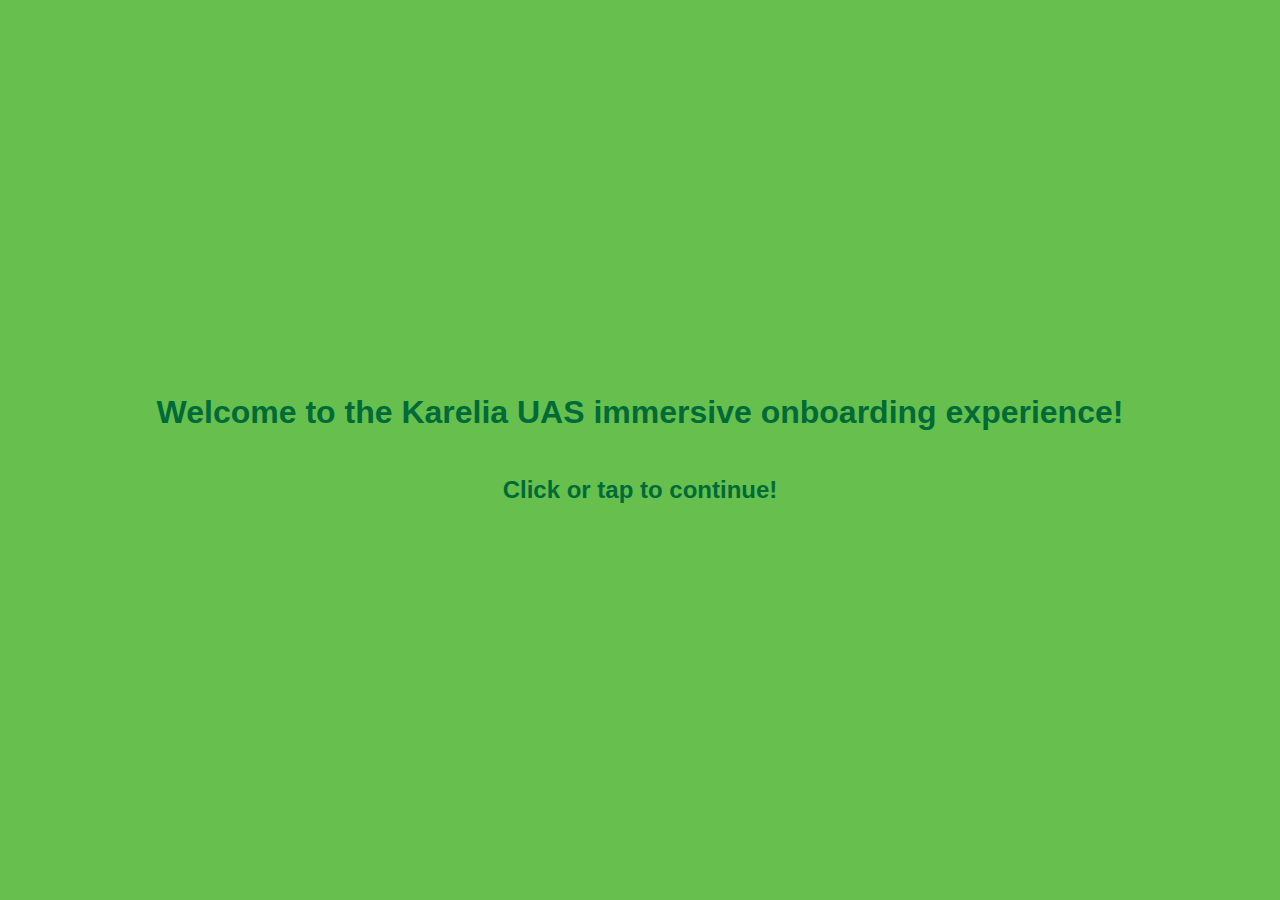
<file: index.html>
<!doctype html>
<html lang="en">
<head>
    <meta charset="UTF-8">
    <title>Welcome to Karelia</title>
    <link rel="stylesheet" type="text/css" href="welcomestyle.css">
    <script src="scripts.js" defer></script>
    <meta name="viewport" content="width=device-width" />
</head>
<body>
    <div class="welcome-text" id="landing" onclick="welcomeToLogin()">
        <h1>Welcome to the Karelia UAS immersive onboarding experience!</h1>
        <h3>Click or tap to continue!</h3>
    </div>
    <div class="login-form" id="login">
        <h1>Log in:</h1>
        <input type="text" id="username" placeholder="Username" onkeydown="loginWithEnter(event)">
        <input type="password" id="password" placeholder="Password" onkeydown="loginWithEnter(event)">
        <button id="loginButton" onclick="login()">Log in</button>
        <p>Forgot your password?</p>
        <p>Log in without Karelia account.</p>
    </div>
</body>
</html>
</file>
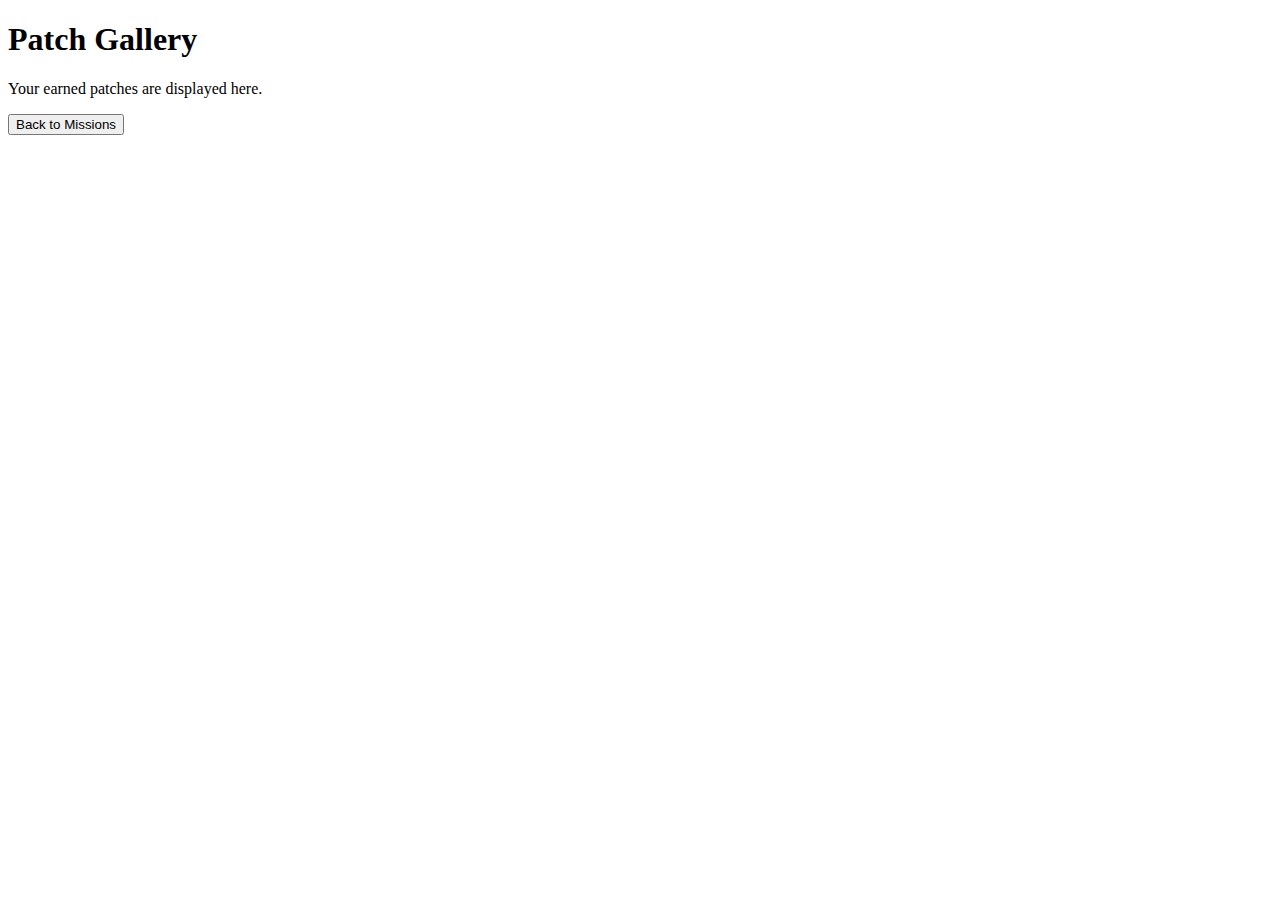
<file: gallery.html>
<!DOCTYPE html>
<html lang="en">
<head>
  <meta charset="UTF-8">
  <title>Patch Gallery</title>
  <link rel="stylesheet" type="text/css" href="styles.css">
  <script src="scripts.js" defer></script>
</head>
<body>
  <div class="container">
    <h1><i class="fa-solid fa-award"></i> Patch Gallery</h1>
    <p>Your earned patches are displayed here.</p>
    
    <div class="patch-grid" id="gallery">
      <!-- Patches will be dynamically inserted here -->
    </div>

    <button onclick="location.href='patches.html'">Back to Missions</button>
  </div>
</body>
</html>
</file>
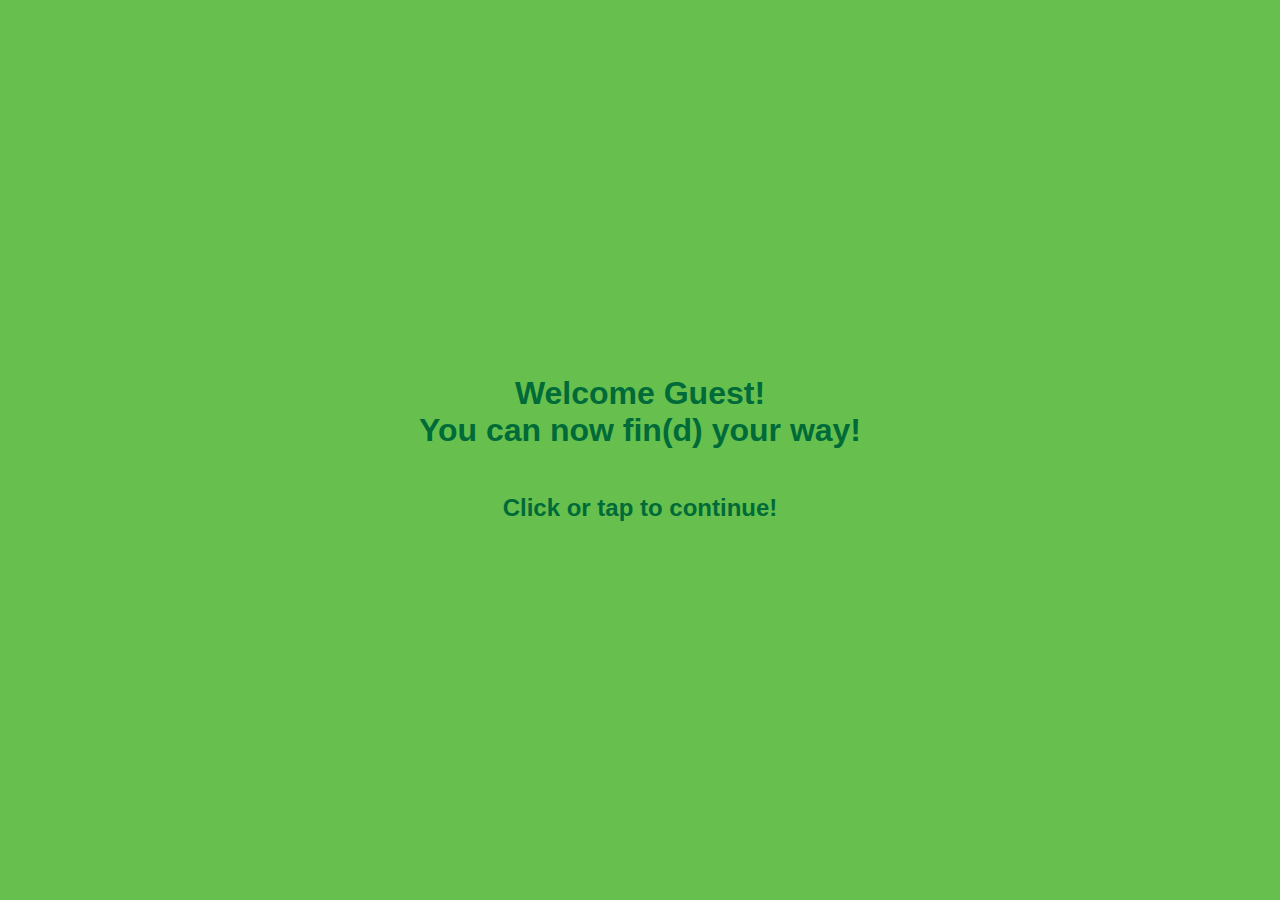
<file: menu.html>
<!doctype html>
<html lang="en">
<head>
    <meta charset="UTF-8">
    <title>Welcome to Karelia</title>
    <link rel="stylesheet" type="text/css" href="welcomestyle.css">
    <script src="scripts.js" defer></script>
    <meta name="viewport" content="width=device-width" />
</head>
<body>
    <!-- Text welcoming the user -->
    <div class="welcome-text" id="landing" onclick="welcomeToMain()">
        <h1>Welcome Guest! <br>You can now fin(d) your way!</h1>
        <h3>Click or tap to continue!</h3>
    </div>
    
    <!-- Guide bear Herbert-->
    <div id="bearPatchDiv">
        <div id="bearDiv">
            <p id="instructions">Click on an unlocked patch to start your journey!</p>
            <img src="images/bear.png" alt="cartoon bear" class="bear">

            <!-- Patch button to access main menu -->
        </div>
        <img src="images/patches/team1.png" alt="Patch your overAlls patch" class="entryPatch" onclick="location.href=`patches.html`">
    </div>
</body>
</html>
</file>
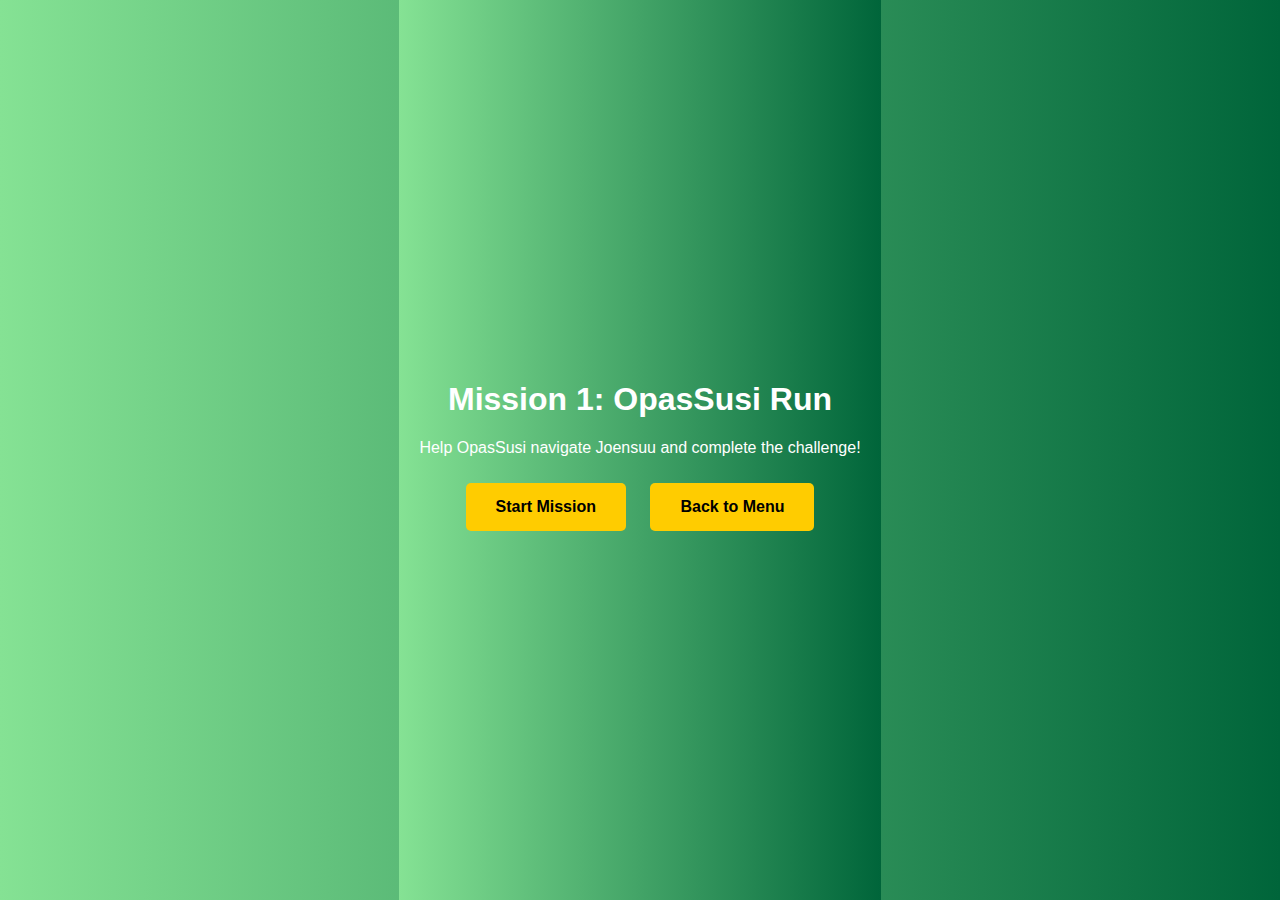
<file: mission1.html>
<!DOCTYPE html>
<html lang="en">
<head>
  <meta charset="UTF-8">
  <title>Mission 1 - OpasSusi Run</title>
  <style>
    html, body {
      margin: 0;
      padding: 0;
      height: 100%;
      font-family: Arial, sans-serif;
      background: linear-gradient(to right, #85E294, #00653A);
      color: #FFFFFF;
      display: flex;
      justify-content: center;
      align-items: center;
      text-align: center;
    }
    .container {
      max-width: 600px;
      margin: 0 20px;
    }
    button {
      padding: 15px 30px;
      font-size: 16px;
      border: none;
      border-radius: 5px;
      background-color: #ffcc00;
      color: black;
      font-weight: bold;
      cursor: pointer;
      transition: background-color 0.3s, transform 0.2s;
      margin: 10px;
    }
    button:hover {
      background-color: #e0b700;
      transform: scale(1.05);
    }
  </style>
</head>
<body>
  <div class="container">
    <h1>Mission 1: OpasSusi Run</h1>
    <p>Help OpasSusi navigate Joensuu and complete the challenge!</p>
    
    <!-- Bouton pour ouvrir la mission dans un nouvel onglet -->
    <button onclick="startMission()">Start Mission</button>

    <!-- Bouton pour revenir au menu -->
    <button onclick="backToMenu()">Back to Menu</button>
  </div>

  <script>
    function startMission() {
      window.open("https://dashuri69.github.io/joensuu/", "_blank"); // Ouvre dans un nouvel onglet
    }

    function backToMenu() {
      window.location.href = "patches.html"; // Retour au menu des missions
    }
  </script>
</body>
</html>
</file>
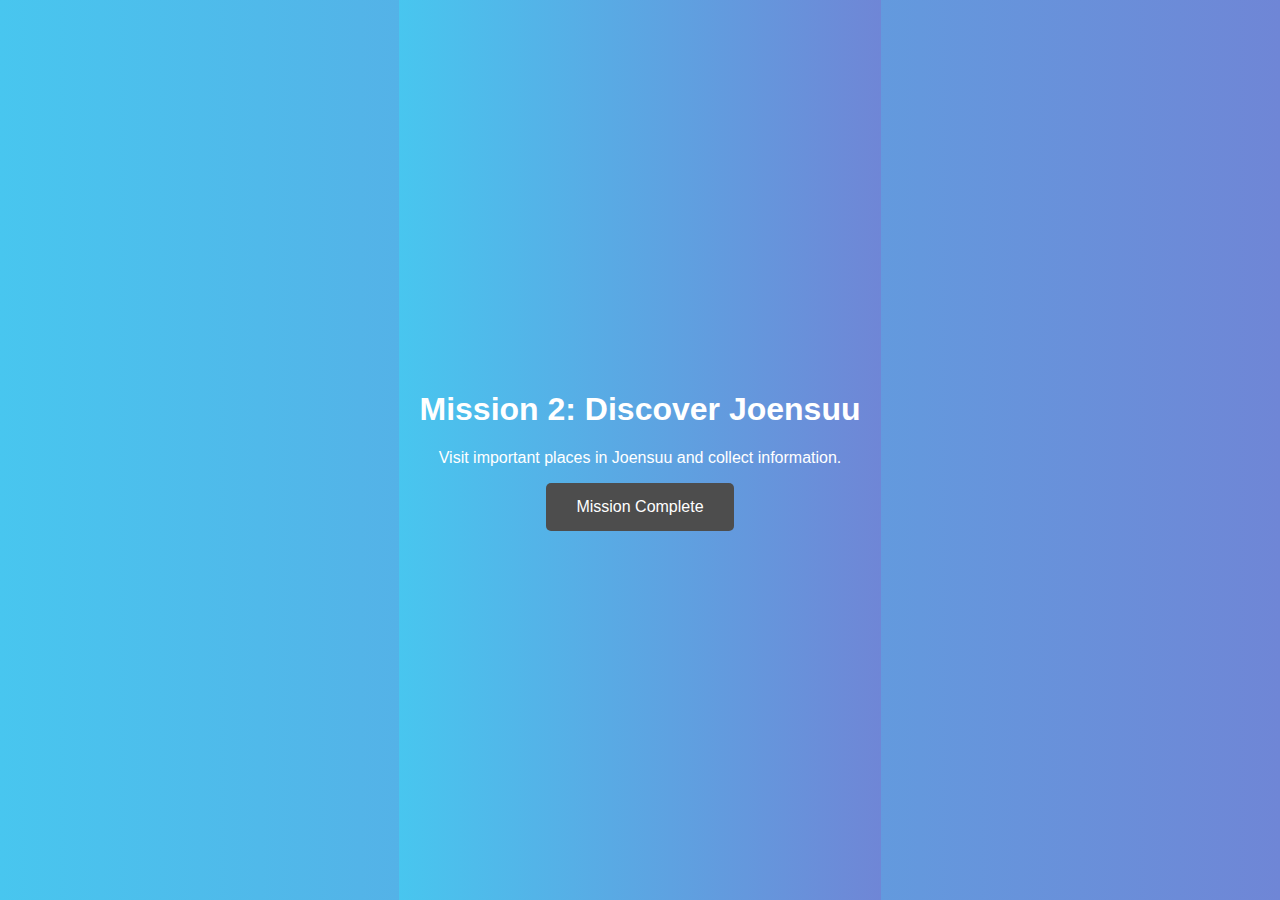
<file: mission2.html>
<!DOCTYPE html>
<html lang="en">
<head>
  <meta charset="UTF-8">
  <title>Mission 2</title>
  <style>
    html, body {
      margin: 0;
      padding: 0;
      height: 100%;
      font-family: Arial, sans-serif;
      background: linear-gradient(to right, #48c6ef, #6f86d6);
      color: #fff;
      display: flex;
      justify-content: center;
      align-items: center;
      text-align: center;
    }
    .container {
      max-width: 600px;
      margin: 0 20px;
    }
    button {
      padding: 15px 30px;
      font-size: 16px;
      border: none;
      border-radius: 5px;
      background-color: #4D4D4D;
      color: #FFFFFF;
      cursor: pointer;
      transition: background-color 0.3s;
    }
    button:hover {
      background-color: #969696;
    }
  </style>
</head>
<body>
  <div class="container">
    <h1>Mission 2: Discover Joensuu</h1>
    <p>Visit important places in Joensuu and collect information.</p>
    <button onclick="completeMission2()">Mission Complete</button>
  </div>

  <script>
    function completeMission2() {
      localStorage.setItem('mission2Completed', 'true');
      window.location.href = 'reward.html?mission=2';
    }
  </script>
</body>
</html>
</file>
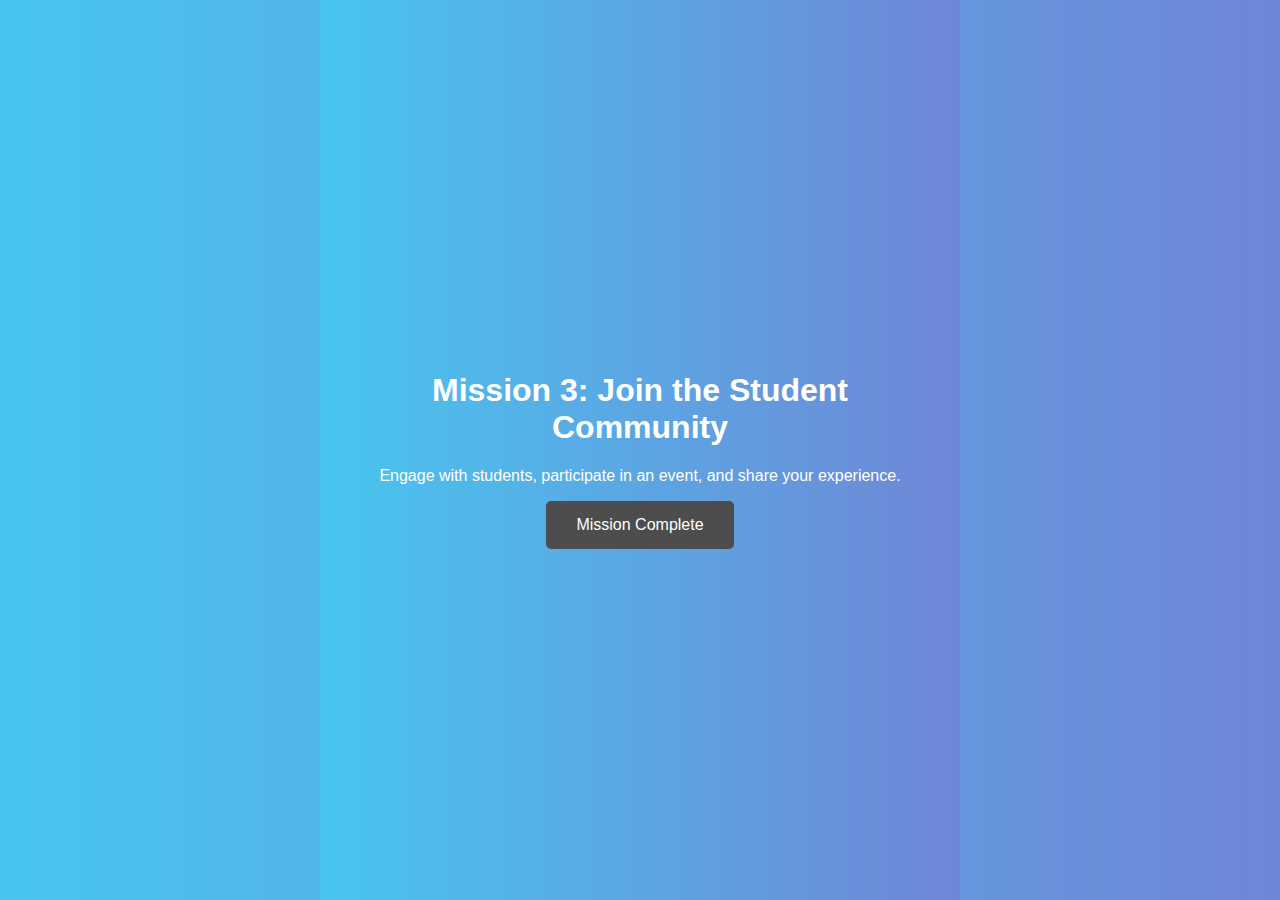
<file: mission3.html>
<!DOCTYPE html>
<html lang="en">
<head>
  <meta charset="UTF-8">
  <title>Mission 3</title>
  <style>
    html, body {
      margin: 0;
      padding: 0;
      height: 100%;
      font-family: Arial, sans-serif;
      background: linear-gradient(to right, #48c6ef, #6f86d6);
      color: #fff;
      display: flex;
      justify-content: center;
      align-items: center;
      text-align: center;
    }
    .container {
      max-width: 600px;
      margin: 0 20px;
    }
    button {
      padding: 15px 30px;
      font-size: 16px;
      border: none;
      border-radius: 5px;
      background-color: #4D4D4D;
      color: #FFFFFF;
      cursor: pointer;
      transition: background-color 0.3s;
    }
    button:hover {
      background-color: #969696;
    }
  </style>
</head>
<body>
  <div class="container">
    <h1>Mission 3: Join the Student Community</h1>
    <p>Engage with students, participate in an event, and share your experience.</p>
    <button onclick="completeMission3()">Mission Complete</button>
  </div>

  <script>
    function completeMission3() {
      localStorage.setItem('mission3Completed', 'true');
      window.location.href = 'reward.html?mission=3';
    }
  </script>
</body>
</html>
</file>
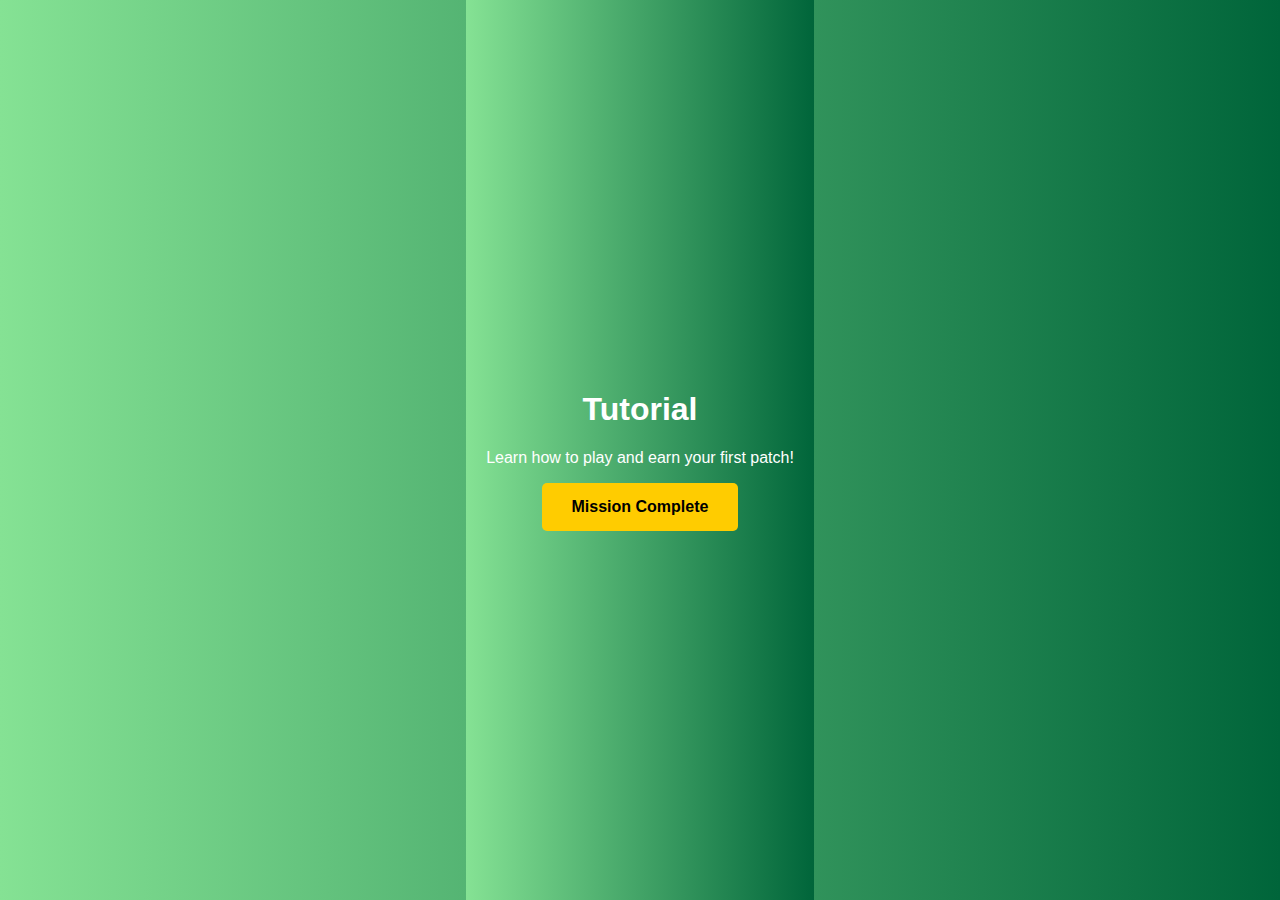
<file: missiontutorial.html>
<!DOCTYPE html>
<html lang="en">
<head>
  <meta charset="UTF-8">
  <title>Tutorial</title>
  <style>
    html, body {
      margin: 0;
      padding: 0;
      height: 100%;
      font-family: Arial, sans-serif;
      background: linear-gradient(to right, #85E294, #00653A);
      color: #FFFFFF;
      display: flex;
      justify-content: center;
      align-items: center;
      text-align: center;
    }
    .container {
      max-width: 600px;
      margin: 0 20px;
    }
    button {
      padding: 15px 30px;
      font-size: 16px;
      border: none;
      border-radius: 5px;
      background-color: #ffcc00;
      color: black;
      font-weight: bold;
      cursor: pointer;
      transition: background 0.3s ease-in-out, transform 0.2s;
    }
    button:hover {
      background-color: #e0b700;
      transform: scale(1.05);
    }
  </style>
</head>
<body>
  <div class="container">
    <h1>Tutorial</h1>
    <p>Learn how to play and earn your first patch!</p>
    <button onclick="completeTutorial()">Mission Complete</button>
  </div>

  <script>
    function completeTutorial() {
        try {
            // Vérifier si le tutoriel est déjà complété
            if (localStorage.getItem('tutorialCompleted') === 'true') {
                console.log("Tutorial already completed!");
                window.location.href = 'patches.html';
            }

            localStorage.setItem('tutorialCompleted', 'true'); // ✅ Sauvegarde

            // Ajouter le tutoriel aux patchs gagnés
            let earnedPatches = JSON.parse(localStorage.getItem('earnedPatches')) || [];
            if (!earnedPatches.includes("tutorial")) {
                earnedPatches.push("tutorial");
                localStorage.setItem('earnedPatches', JSON.stringify(earnedPatches));
            }

            console.log("Tutorial completed! Redirecting to reward page...");
            window.location.href = 'reward.html?mission=tutorial';

        } catch (error) {
            console.error("Error saving tutorial progress:", error);
            alert("There was an error saving your progress. Please try again.");
        }
    }
  </script>
</body>
</html>
</file>
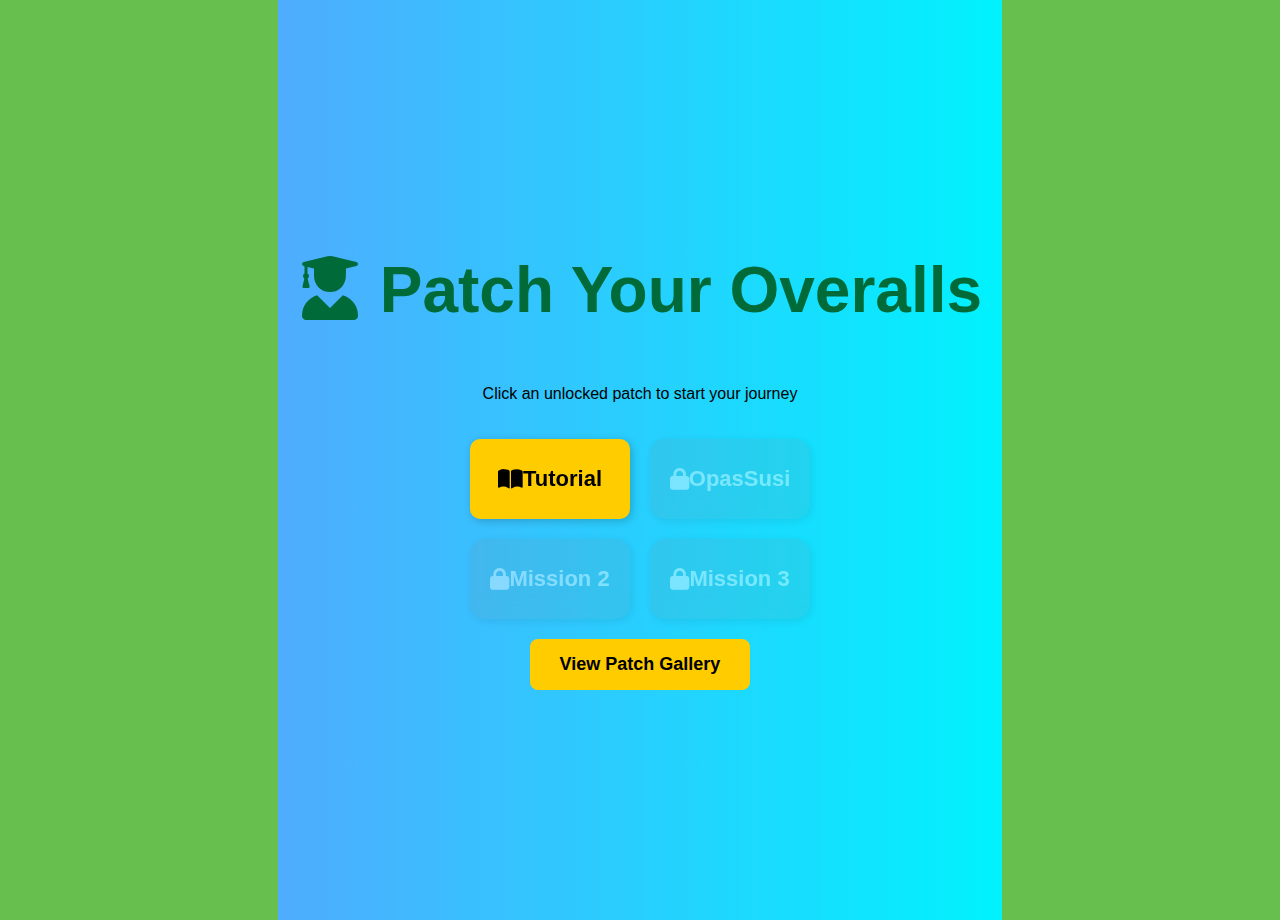
<file: patches.html>
<!DOCTYPE html>
<html lang="en">
<head>
  <meta charset="UTF-8">
  <title>Patch Your Overalls</title>
  <link rel="stylesheet" href="welcomestyle.css"> 
  <script src="scripts.js" defer></script>
  <link rel="stylesheet" href="https://cdnjs.cloudflare.com/ajax/libs/font-awesome/6.0.0/css/all.min.css">
</head>
<body>
  <div class="container">
    <h1><i class="fa-solid fa-user-graduate"></i> Patch Your Overalls</h1>
    <p>Click an unlocked patch to start your journey</p>
    
    <div class="patch-grid">
      <!-- Tutorial (always unlocked) -->
      <button class="patch-btn unlocked" onclick="startMission('tutorial')">
        <i class="fa-solid fa-book-open"></i>
        <span class="label">Tutorial</span>
      </button>

      <!-- Mission 1: OpasSusi Run -->
      <button class="patch-btn locked" id="mission1" onclick="startMission('1')" disabled>
        <i class="fa-solid fa-lock"></i>
        <span class="label">OpasSusi</span>
      </button>

      <!-- Mission 2 -->
      <button class="patch-btn locked" id="mission2" onclick="startMission('2')" disabled>
        <i class="fa-solid fa-lock"></i>
        <span class="label">Mission 2</span>
      </button>

      <!-- Mission 3 -->
      <button class="patch-btn locked" id="mission3" onclick="startMission('3')" disabled>
        <i class="fa-solid fa-lock"></i>
        <span class="label">Mission 3</span>
      </button>
    </div>

    <!-- Button to view earned patches -->
    <button class="gallery-btn" onclick="goToGallery()">View Patch Gallery</button>
  </div>

  <script>
    document.addEventListener("DOMContentLoaded", function () {
        console.log("Patches page loaded!"); // Debug

        let earnedPatches = JSON.parse(localStorage.getItem('earnedPatches')) || [];

        // Vérifier si le tutoriel a été complété et débloquer la mission 1
        if (earnedPatches.includes("tutorial")) {
            unlockMission("mission1");
        }
        if (earnedPatches.includes("1")) {
            unlockMission("mission2");
        }
        if (earnedPatches.includes("2")) {
            unlockMission("mission3");
        }

        function unlockMission(missionId) {
            let btn = document.getElementById(missionId);
            if (btn) {
                btn.classList.remove("locked");
                btn.classList.add("unlocked-new");
                btn.disabled = false;
                let icon = btn.querySelector('i');
                if (icon) {
                    icon.classList.remove("fa-lock");
                    icon.classList.add("fa-check");
                }
            }
        }
    });

    function startMission(mission) {
        let earnedPatches = JSON.parse(localStorage.getItem('earnedPatches')) || [];

        if (mission === "tutorial") {
            window.location.href = "tutorial.html"; // ✅ Correction ici
        } else if (mission === "1") {
            localStorage.setItem('mission1Completed', 'true'); // ✅ Sauvegarde de progression
            if (!earnedPatches.includes("1")) {
                earnedPatches.push("1");
                localStorage.setItem('earnedPatches', JSON.stringify(earnedPatches));
            }
            window.open("https://dashuri69.github.io/joensuu/", "_blank"); // Mission 1: OpasSusi Run
        } else if (earnedPatches.includes((parseInt(mission) - 1).toString())) {
            localStorage.setItem(`mission${mission}Completed`, "true");
            if (!earnedPatches.includes(mission)) {
                earnedPatches.push(mission);
                localStorage.setItem('earnedPatches', JSON.stringify(earnedPatches));
            }
            window.location.href = `mission${mission}.html`;
        } else {
            alert("You need to complete previous missions first!");
        }
    }

    function goToGallery() {
        window.location.href = "gallery.html";
    }
  </script>
</body>
</html>
</file>
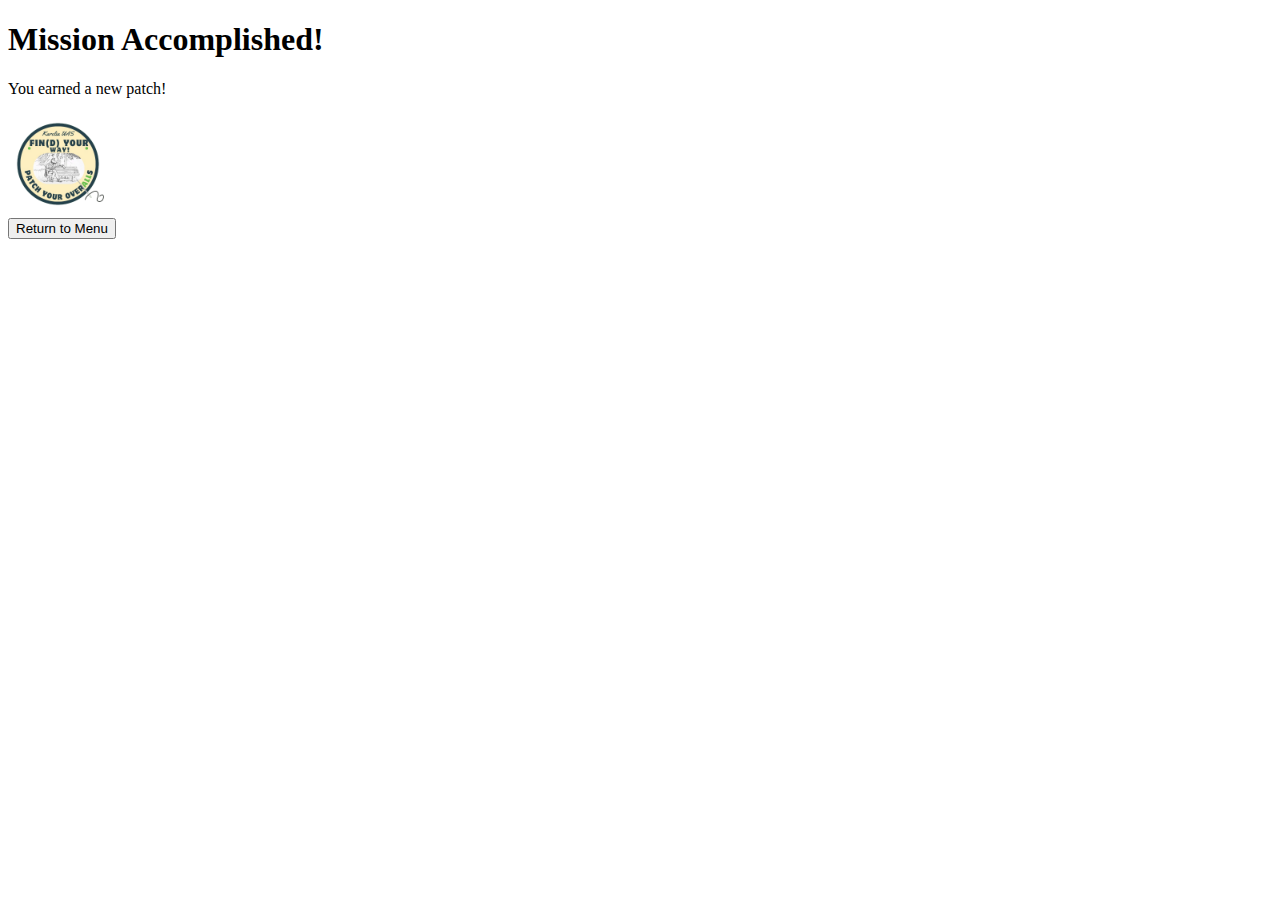
<file: reward.html>
<!DOCTYPE html>
<html lang="en">
<head>
  <meta charset="UTF-8">
  <title>Reward</title>
  <link rel="stylesheet" href="styles.css">
  <script src="scripts.js" defer></script>
</head>
<body>
  <div class="reward-container">
    <h1 id="reward-title">Mission Accomplished!</h1>
    <p id="reward-message">You earned a new patch!</p>
    
    <!-- Patch Image -->
    <div class="patch-display">
      <img id="patch-image" src="images/patches/team1.png" alt="New Patch Earned" class="patch-image">
    </div>

    <button onclick="backToPatches()">Return to Menu</button>
  </div>

  <script>
    document.addEventListener("DOMContentLoaded", function () {
        const params = new URLSearchParams(window.location.search);
        const mission = params.get('mission');
        
        if (mission) {
            let earnedPatches = JSON.parse(localStorage.getItem('earnedPatches')) || [];
            
            // Ajouter la mission si elle n'a pas encore été enregistrée
            if (!earnedPatches.includes(mission)) {
                earnedPatches.push(mission);
                localStorage.setItem('earnedPatches', JSON.stringify(earnedPatches));
            }

            // Mettre à jour l'interface utilisateur
            updateRewardScreen(mission);
        }

        // Redirection après 3 secondes
        setTimeout(() => {
            backToPatches();
        }, 3000);
    });

    function updateRewardScreen(mission) {
        let title = document.getElementById('reward-title');
        let message = document.getElementById('reward-message');
        let patchImage = document.getElementById('patch-image');

        switch (mission) {
            case 'tutorial':
                title.textContent = "Tutorial Completed!";
                message.textContent = "Congratulations! You unlocked Mission 1.";
                patchImage.src = "images/patches/team1.png";
                break;
            case '1':
                title.textContent = "Mission 1 Accomplished!";
                message.textContent = "You've earned a new patch!";
                patchImage.src = "images/patches/team2.png";
                break;
            case '2':
                title.textContent = "Mission 2 Accomplished!";
                message.textContent = "Another mission completed, great job!";
                patchImage.src = "images/patches/team3.png";
                break;
            case '3':
                title.textContent = "Mission 3 Accomplished!";
                message.textContent = "You've collected all patches!";
                patchImage.src = "images/patches/team5.png";
                break;
            default:
                title.textContent = "Congratulations!";
                message.textContent = "You've earned a new patch!";
        }
    }

    function backToPatches() {
        window.location.href = 'patches.html';
        setTimeout(() => {
            location.reload(); // ✅ Forcer le rechargement
        }, 100);
    }
  </script>
</body>
</html>
</file>
<file: styles.css>
.patch-image {
    width: 100px;
    height: 100px;
}
</file>
<file: welcomestyle.css>
:root {
    --darkgreen: #006B38;
    --lightgreen: #67C04D;
    --white: #fffefc;
    --lightgrey: #d9d9d9;
    --midgrey: #a6a6a6;
    --darkgrey: #545454;
}

/* General Reset */
body, html {
    height: 100%;
    margin: 0;
    display: flex;
    justify-content: center;
    align-items: center;
    background-color: var(--lightgreen);
    font-family: 'Arial', sans-serif;
    text-align: center;
}

/* Headers */
h1 {
    font-size: 4em;
    color: var(--darkgreen);
}
h3 {
    font-size: 3em;
    color: var(--darkgreen);
}

/* Welcome Screen */
.welcome-text {
    height: 100%;
    width: 100%;
    border-radius: 5px;
    position: absolute;
    display: flex;
    justify-content: center;
    align-items: center;
    text-align: center;
    flex-direction: column;
    background-color: var(--lightgreen);
    z-index: 99;
    cursor: pointer;
    transition: opacity 1s ease-in-out;
    animation: fadeIn 1s ease-in-out;
}

.welcome-text h1 {
    font-size: 2em;
}
.welcome-text h3 {
    font-size: 1.5em;
}

/* Fade In Animation */
@keyframes fadeIn {
    from { opacity: 0; }
    to { opacity: 1; }
}

/* Hide Elements */
.hidden {
    display: none;
}

/* Login Form */
.login-form {
    width: 100%;
    position: absolute;
    display: none;
    flex-direction: column;
    justify-content: center;
    align-items: center;
    z-index: 2;
}

.login-form input {
    margin: 5px;
    padding: 5px;
    width: 200px;
    border-radius: 5px;
    border: 1px solid var(--darkgreen);
}

.login-form p {
    margin: 5px;
}

#loginButton {
    margin-bottom: 3%;
    margin-top: 2%;
}

/* Menu bear image and text with container */
.bear {
    position: absolute;
    z-index: 4;
    transform: translateX(-150px);

}

#instructions {
    position: relative;
    top: 20px;
    padding: 20px;
    width: 50%;
    background: var(--darkgreen);
    color: var(--white);
    border-radius: 20px;
    text-align: center;
    z-index: 2;
}
.entryPatch {
    position: absolute;
    height: 200px;
    width: 200px;
    top: 45vh;
    left: 30vw;
    z-index: 7;
    border-radius: 55px;
}
.entryPatch:hover {
    cursor: pointer;
    background: var(--lightgrey);
}
#bearDiv {
    text-align: left;
    padding-bottom: 50vh;
    position: relative;
    opacity: 1;
}
#bearPatchDiv {
    opacity: 0;
    position: relative;
}

/* Slide Down Animation */
@keyframes slideDown {
    0% {
        height: 30%;
        transform: translateY(0);
    }
    50% {
        opacity: 100%;
        filter: brightness(60%);
    }
    100% {
        transform: translateY(200%);
        display: none;
    }
}
/* Animation Phase in */
@keyframes phaseIn {
    0% {
        opacity: 0%;
    }

    100% {
        opacity: 100%;
    }
}

/* ================= PATCH SYSTEM ================= */

/* Main Container */
.container {
    display: flex;
    flex-direction: column;
    align-items: center;
    justify-content: center;
    height: 100vh;
    padding: 20px;
    text-align: center;
    background: linear-gradient(to right, #4facfe, #00f2fe);
}

/* Patch Grid */
.patch-grid {
    display: grid;
    grid-template-columns: repeat(2, 160px);
    gap: 20px;
    margin-top: 20px;
}

/* Patch Button */
.patch-btn {
    padding: 20px;
    background: rgba(255, 255, 255, 0.15);
    backdrop-filter: blur(10px);
    color: black;
    border-radius: 15px;
    cursor: pointer;
    font-size: 22px;
    font-weight: bold;
    text-align: center;
    transition: transform 0.3s, opacity 0.5s, box-shadow 0.3s ease-in-out;
    display: flex;
    align-items: center;
    justify-content: center;
    width: 160px;
    height: 80px;
    box-shadow: 2px 2px 8px rgba(0, 0, 0, 0.2);
}

/* Hover Effects */
.patch-btn:hover {
    transform: scale(1.1);
    box-shadow: 4px 4px 12px rgba(0, 0, 0, 0.3);
}

/* Locked Patch */
.locked {
    opacity: 0.4;
    cursor: not-allowed;
    background: rgba(128, 128, 128, 0.3);
    color: white;
}

/* Unlocked Patch */
.unlocked {
    background: #ffcc00;
    color: black;
    transition: background 0.3s ease-in-out;
}

/* New Patch Unlock Animation */
@keyframes unlockPatch {
    from { transform: scale(0.8); opacity: 0; }
    to { transform: scale(1); opacity: 1; }
}

.unlocked-new {
    animation: unlockPatch 0.6s ease-in-out;
}

/* ================= PATCH GALLERY ================= */

.gallery-container {
    display: flex;
    flex-direction: column;
    align-items: center;
    justify-content: center;
    height: 100vh;
    background: linear-gradient(to right, #4facfe, #00f2fe);
    text-align: center;
    color: white;
}

/* Patch Grid in Gallery */
.gallery-grid {
    display: grid;
    grid-template-columns: repeat(auto-fit, minmax(120px, 1fr));
    gap: 20px;
    margin-top: 20px;
    max-width: 500px;
}

/* Unlocked Patch Display */
.unlocked {
    background: #ffcc00;
    color: black;
    padding: 15px;
    border-radius: 10px;
    font-weight: bold;
    animation: unlockPatch 0.6s ease-in-out;
}

/* ================= REWARD PAGE ================= */

.reward-container {
    display: flex;
    flex-direction: column;
    align-items: center;
    justify-content: center;
    height: 100vh;
    background: linear-gradient(to right, #4facfe, #00f2fe);
    text-align: center;
    color: white;
}

/* Patch Display */
.patch-display {
    margin: 20px 0;
}

.patch-image {
    width: 150px;
    height: 150px;
    animation: fadeIn 1s ease-in-out;
}

/* Button */
button {
    padding: 15px 30px;
    font-size: 18px;
    border: none;
    border-radius: 8px;
    background-color: #ffcc00;
    color: black;
    font-weight: bold;
    cursor: pointer;
    transition: background 0.3s ease-in-out, transform 0.2s;
}

button:hover {
    background-color: #e0b700;
    transform: scale(1.05);
}

/* Gallery Button */
.gallery-btn {
    margin-top: 20px;
    padding: 15px 30px;
    font-size: 18px;
    border: none;
    border-radius: 8px;
    background-color: #ffcc00;
    color: black;
    font-weight: bold;
    cursor: pointer;
    transition: background 0.3s ease-in-out, transform 0.2s;
}

.gallery-btn:hover {
    background-color: #e0b700;
    transform: scale(1.05);
}
</file>
